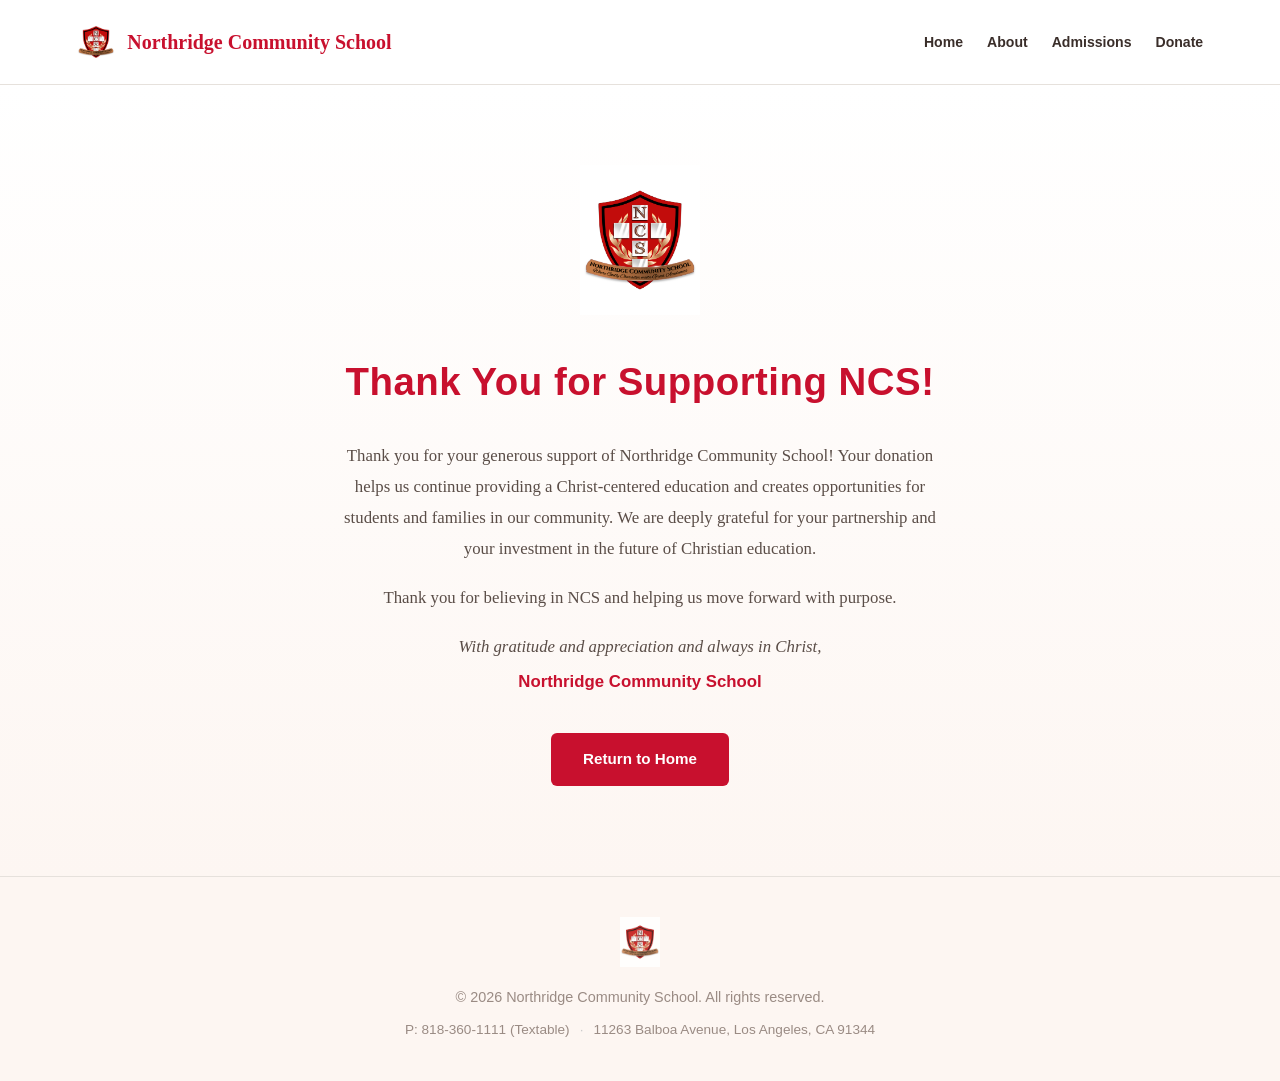
<file: donate-thank-you.html>
<!DOCTYPE html>
<html lang="en">
<head>
<meta charset="UTF-8">
<meta name="viewport" content="width=device-width, initial-scale=1.0">
<title>Thank You — Northridge Community School</title>
<link rel="stylesheet" href="assets/css/styles.css">
<style>
.brand-name{font-size:1.25rem;color:#C8102E;font-weight:700;}
@media(max-width:900px){
  .brand-name::after{content:"NCS";}
  .brand-name-text{display:none;}
}
.thankyou-hero{text-align:center;padding:80px 6% 90px;background:linear-gradient(180deg,#fff 0%,#fdf6f2 100%);}
.thankyou-hero img.crest{height:150px;margin-bottom:28px;}
.thankyou-hero h1{font-size:2.4rem;color:var(--red);margin-bottom:28px;}
.thankyou-note{max-width:620px;margin:0 auto 36px;text-align:center;font-size:1.05rem;color:#5a4d47;line-height:1.85;}
.thankyou-note p{margin-bottom:18px;}
.thankyou-signoff{font-family:Georgia,serif;font-style:italic;}
.thankyou-signoff strong{display:block;font-style:normal;font-family:'Trebuchet MS',sans-serif;color:var(--red);margin-top:4px;}
.thankyou-hero .btn-primary{display:inline-block;padding:14px 32px;border-radius:6px;font-family:'Trebuchet MS',sans-serif;font-weight:700;text-decoration:none;font-size:0.95rem;}
</style>
</head>
<body>

<nav>
  <a href="index.html" class="brand">
    <img src="assets/pictures/logo.png" alt="NCS Crest">
    <span class="brand-name"><span class="brand-name-text">Northridge Community School</span></span>
  </a>
  <ul class="nav-links" id="navLinks">
    <li><a href="index.html">Home</a></li>
    <li><a href="about.html">About</a></li>
    <li><a href="admissions.html">Admissions</a></li>
    <li><a href="https://support.northridgecommunityschool.com/">Donate</a></li>
  </ul>
  <button class="menu-toggle" id="menuToggle" aria-label="Toggle navigation" aria-expanded="false">
    <span></span><span></span><span></span>
  </button>
</nav>

<section class="thankyou-hero">
  <img class="crest" src="assets/pictures/logo.png" alt="Northridge Community School Crest">
  <h1>Thank You for Supporting NCS!</h1>
  <div class="thankyou-note">
    <p>Thank you for your generous support of Northridge Community School! Your donation helps us continue providing a Christ-centered education and creates opportunities for students and families in our community. We are deeply grateful for your partnership and your investment in the future of Christian education.</p>
    <p>Thank you for believing in NCS and helping us move forward with purpose.</p>
    <p class="thankyou-signoff">With gratitude and appreciation and always in Christ,<strong>Northridge Community School</strong></p>
  </div>
  <a href="index.html" class="btn-primary">Return to Home</a>
</section>

<footer>
  <img class="crest-small" src="assets/pictures/logo.png" alt="NCS Crest">
  <p>&copy; 2026 Northridge Community School. All rights reserved.</p>
  <div class="footer-contact">
    <span>P: 818-360-1111 (Textable)</span>
    <span class="footer-divider">·</span>
    <span>11263 Balboa Avenue, Los Angeles, CA 91344</span>
  </div>
</footer>

<script src="assets/js/shared.js"></script>
</body>
</html>
</file>
<file: assets/css/styles.css>
:root{
  --red:#C8102E;
  --bronze:#B07D4F;
  --bronze-light:#D9B48F;
  --cream:#FFFFFF;
  --ink:#3A2E2A;
  --grey-line:#E6E1DC;
}
*{box-sizing:border-box;margin:0;padding:0;}
html{overflow-x:hidden;}
body{font-family:'Georgia','Times New Roman',serif;color:var(--ink);background:#fff;line-height:1.6;overflow-x:hidden;width:100%;}
h1,h2,h3{font-family:'Trebuchet MS','Helvetica Neue',sans-serif;font-weight:700;letter-spacing:0.5px;}

/* NAV */
nav{display:flex;align-items:center;justify-content:space-between;padding:18px 6%;background:#fff;border-bottom:1px solid var(--grey-line);position:sticky;top:0;z-index:100;}
.brand{display:flex;align-items:center;gap:12px;}
.brand img{height:48px;}
.brand span{font-size:1.25rem;color:var(--red);font-weight:700;}
.brand-full{display:none;}
.brand-short{display:none;}
.brand-name-full{font-size:1.25rem;color:var(--red);font-weight:700;display:inline;}
.brand-name-short{font-size:1.25rem;color:var(--red);font-weight:700;display:none;}
.nav-links{display:flex;gap:24px;list-style:none;align-items:center;flex-wrap:nowrap;}
.nav-links a{text-decoration:none;color:var(--ink);font-family:'Trebuchet MS',sans-serif;font-size:0.88rem;font-weight:600;transition:color 0.2s;white-space:nowrap;}
.nav-links a:hover,.nav-links a.active{color:var(--red);}
.nav-portal{margin-left:20px;padding-left:20px;border-left:1px solid var(--grey-line);}
.nav-portal a{color:var(--bronze) !important;border:1.5px solid var(--bronze);border-radius:20px;padding:6px 16px;transition:background 0.2s,color 0.2s !important;}
.nav-portal a:hover{background:var(--bronze);color:#fff !important;}
.nav-portal a.active{background:var(--bronze);color:#fff !important;}
.menu-toggle{display:none;flex-direction:column;gap:5px;background:none;border:none;cursor:pointer;padding:8px;}
.menu-toggle span{display:block;width:24px;height:3px;background:var(--red);border-radius:2px;transition:transform 0.2s,opacity 0.2s;}
.menu-toggle.open span:nth-child(1){transform:translateY(8px) rotate(45deg);}
.menu-toggle.open span:nth-child(2){opacity:0;}
.menu-toggle.open span:nth-child(3){transform:translateY(-8px) rotate(-45deg);}

/* PAGE HEADER */
.page-header{text-align:center;padding:60px 6% 50px;background:linear-gradient(180deg,#fff 0%,#fdf6f2 100%);}
.page-header h1{font-size:2.6rem;color:var(--red);margin-bottom:12px;}
.page-header p{font-size:1.05rem;color:#5a4d47;max-width:600px;margin:0 auto;}

/* SECTIONS */
section{padding:70px 6%;}
.section-alt{background:#fdf6f2;border-top:1px solid var(--grey-line);border-bottom:1px solid var(--grey-line);}
.section-tuition{background:#fff;border-top:4px solid var(--bronze);border-bottom:4px solid var(--bronze);box-shadow:inset 0 12px 24px -20px rgba(176,125,79,0.4),inset 0 -12px 24px -20px rgba(176,125,79,0.4);}
.section-header{text-align:center;margin-bottom:48px;}
.section-header .eyebrow{display:inline-block;color:var(--bronze);font-family:'Trebuchet MS',sans-serif;font-weight:700;font-size:0.8rem;letter-spacing:3px;text-transform:uppercase;margin-bottom:8px;}
.section-header h2{font-size:2.2rem;color:var(--red);}
.divider{width:60px;height:4px;background:var(--bronze);margin:16px auto 0;border-radius:2px;}

/* BUTTONS */
.btn-primary{background:var(--red);color:#fff;}
.btn-secondary{background:#fff;color:var(--bronze);border:2px solid var(--bronze);}

/* ABOUT */
.about-grid{display:grid;grid-template-columns:repeat(4,1fr);gap:28px;max-width:1200px;margin:0 auto;}
.about-card{background:#fff;border:1px solid var(--grey-line);border-radius:10px;padding:32px 24px;text-align:center;box-shadow:0 2px 8px rgba(0,0,0,0.03);}
.about-card .icon{width:56px;height:56px;margin:0 auto 16px;border-radius:50%;background:var(--red);display:flex;align-items:center;justify-content:center;color:#fff;font-size:1.4rem;font-family:'Trebuchet MS',sans-serif;font-weight:700;}
.about-card h3{color:var(--ink);margin-bottom:10px;font-size:1.15rem;}
.about-card p{font-size:0.95rem;color:#6b5e58;}
.about-intro{max-width:760px;margin:0 auto 48px;text-align:center;font-size:1.05rem;color:#5a4d47;}

/* VIDEO PLACEHOLDER */
.video-placeholder{max-width:800px;margin:48px auto 0;aspect-ratio:16/9;background:#fdf6f2;border:2px dashed var(--bronze-light);border-radius:10px;display:flex;align-items:center;justify-content:center;}
.video-placeholder-inner{text-align:center;color:var(--bronze);}
.video-icon{width:60px;height:60px;border-radius:50%;background:var(--bronze);color:#fff;display:flex;align-items:center;justify-content:center;font-size:1.4rem;margin:0 auto 12px;}
.video-placeholder-inner p{font-family:'Trebuchet MS',sans-serif;font-weight:600;font-size:0.95rem;}

/* STATS BANNER */
.stats-banner{max-width:500px;margin:56px auto 0;display:grid;grid-template-columns:1fr;gap:32px;padding-top:48px;border-top:1px solid var(--grey-line);}
.stat-item{text-align:center;padding:8px 16px;}
.stat-number{font-family:'Trebuchet MS',sans-serif;font-weight:700;font-size:3rem;color:var(--red);line-height:1;margin-bottom:12px;display:inline-block;transition:transform 0.2s;}
.stat-number.pop{animation:stat-pop 0.5s ease;}
@keyframes stat-pop{0%{transform:scale(1);}40%{transform:scale(1.25);color:var(--bronze);}100%{transform:scale(1);}}
.stat-item p{font-size:0.95rem;color:#6b5e58;max-width:340px;margin:0 auto;}

/* WEEKLY SCHEDULE BAR */
.schedule-bar{max-width:1200px;margin:40px auto 0;background:#fdf6f2;border:1px solid var(--grey-line);border-radius:10px;padding:28px 32px;}
.schedule-bar h3{text-align:center;color:var(--ink);font-size:1.1rem;margin-bottom:6px;}
.schedule-subtitle{text-align:center;color:var(--bronze);font-family:'Trebuchet MS',sans-serif;font-weight:600;font-size:0.85rem;letter-spacing:0.5px;margin-bottom:24px;}
.schedule-table{display:grid;grid-template-columns:repeat(5,1fr);gap:0 16px;}
.schedule-item{display:flex;flex-direction:column;align-items:center;gap:14px;}
.schedule-item .day-name{font-family:'Trebuchet MS',sans-serif;font-weight:700;font-size:0.95rem;color:var(--ink);padding-bottom:14px;border-bottom:1px solid var(--grey-line);width:100%;text-align:center;}
.day-tag{display:inline-block;padding:5px 0;border-radius:20px;font-size:0.8rem;font-weight:700;letter-spacing:0.5px;font-family:'Trebuchet MS',sans-serif;width:90px;text-align:center;}
.day-tag.home{background:var(--bronze);color:#fff;}
.day-tag.campus{background:var(--red);color:#fff;box-shadow:0 0 0 0 rgba(200,16,46,0.55);animation:campus-pulse 2.4s ease-out infinite;}
@keyframes campus-pulse{0%{box-shadow:0 0 0 0 rgba(200,16,46,0.55);}70%{box-shadow:0 0 0 8px rgba(200,16,46,0);}100%{box-shadow:0 0 0 0 rgba(200,16,46,0);}}
@media(prefers-reduced-motion:reduce){.day-tag.campus{animation:none;box-shadow:0 0 0 4px rgba(200,16,46,0.15);}}

/* STAFF */
.staff-grid{display:grid;grid-template-columns:none;grid-auto-flow:column;grid-auto-columns:150px;gap:24px;max-width:1100px;margin:0 auto;overflow-x:auto;padding:4px 4px 12px;scroll-snap-type:x mandatory;-webkit-overflow-scrolling:touch;scrollbar-width:none;justify-content:flex-start;}
.staff-grid::-webkit-scrollbar{display:none;}
.staff-card{scroll-snap-align:start;}
.staff-card{text-align:center;}
.staff-photo{width:120px;height:120px;border-radius:50%;margin:0 auto 14px;background:linear-gradient(135deg,var(--bronze-light),var(--bronze));display:flex;align-items:center;justify-content:center;color:#fff;font-family:'Trebuchet MS',sans-serif;font-size:1.6rem;font-weight:700;border:4px solid #fff;box-shadow:0 2px 10px rgba(0,0,0,0.08);overflow:hidden;}
.staff-photo img{width:100%;height:100%;object-fit:cover;object-position:center 25%;}
.staff-card h3{font-size:1.05rem;color:var(--ink);margin-bottom:4px;line-height:1.3;min-height:1.3em;display:flex;align-items:center;justify-content:center;}
.staff-card p{font-size:0.88rem;color:var(--bronze);font-family:'Trebuchet MS',sans-serif;font-weight:600;line-height:1.3;min-height:2.4em;display:flex;align-items:flex-start;justify-content:center;text-align:center;}

/* EVENTS & SCHEDULE */
.events-section{background:#fff;border-bottom:1px solid var(--grey-line);}
.events-grid{display:grid;grid-template-columns:repeat(2,1fr);gap:32px;max-width:1100px;margin:0 auto;}
.accordion-card{background:#fff;border:1px solid var(--grey-line);border-radius:12px;overflow:hidden;box-shadow:0 2px 10px rgba(0,0,0,0.04);}
.accordion-card-header{display:flex;align-items:center;gap:12px;padding:20px 24px;border-bottom:1px solid var(--grey-line);background:#fdf6f2;}
.accordion-card-icon{font-size:1.4rem;line-height:1;}
.accordion-card-header h3{font-size:1.1rem;color:var(--ink);margin:0;}
.accordion-list{padding:8px 0;}
.accordion-item{border-bottom:1px solid var(--grey-line);}
.accordion-item:last-child{border-bottom:none;}
.accordion-trigger{width:100%;display:flex;align-items:center;gap:12px;padding:14px 24px;background:none;border:none;cursor:pointer;text-align:left;transition:background 0.15s;}
.accordion-trigger:hover{background:#fdf6f2;}
.accordion-item.has-event .accordion-trigger{border-left:3px solid var(--red);}
.accordion-item:not(.has-event) .accordion-trigger{border-left:3px solid var(--grey-line);}
.accordion-day-label{font-family:'Trebuchet MS',sans-serif;font-weight:700;font-size:0.95rem;color:var(--ink);flex:1;}
.accordion-meta{font-size:0.8rem;color:var(--bronze);font-family:'Trebuchet MS',sans-serif;font-weight:600;margin-right:8px;}
.accordion-item:not(.has-event) .accordion-meta{color:#bbb;}
.accordion-arrow{flex-shrink:0;color:var(--bronze);transition:transform 0.25s ease;}
.accordion-trigger[aria-expanded="true"] .accordion-arrow{transform:rotate(180deg);}
.accordion-body{max-height:0;overflow:hidden;transition:max-height 0.3s ease,padding 0.3s ease;padding:0 24px;}
.accordion-body.open{max-height:400px;padding:12px 24px 16px;}
.accordion-empty{font-size:0.88rem;color:#aaa;font-style:italic;margin:0;}
.event-item{display:flex;align-items:flex-start;gap:14px;padding:8px 0;border-bottom:1px solid var(--grey-line);}
.event-item:last-child{border-bottom:none;}
.event-time{font-family:'Trebuchet MS',sans-serif;font-size:0.78rem;font-weight:700;color:var(--red);background:#fff0f2;padding:3px 8px;border-radius:4px;white-space:nowrap;flex-shrink:0;margin-top:2px;}
.event-badge{font-size:1.1rem;flex-shrink:0;margin-top:2px;}
.event-item strong{font-family:'Trebuchet MS',sans-serif;font-size:0.92rem;color:var(--ink);display:block;margin-bottom:2px;}
.event-item p{font-size:0.82rem;color:#888;margin:0;}

/* ADMISSIONS */
.admissions-wrap{max-width:1000px;margin:0 auto;display:grid;grid-template-columns:1.1fr 0.9fr;gap:48px;align-items:center;}
.steps{list-style:none;counter-reset:step;}
.steps li{counter-increment:step;display:flex;gap:18px;margin-bottom:28px;}
.steps li::before{content:counter(step);flex-shrink:0;width:40px;height:40px;border-radius:50%;background:var(--bronze);color:#fff;display:flex;align-items:center;justify-content:center;font-family:'Trebuchet MS',sans-serif;font-weight:700;}
.steps h3{font-size:1.1rem;margin-bottom:4px;color:var(--ink);}
.steps p{font-size:0.95rem;color:#6b5e58;}
.admissions-card{background:#fff;border:1px solid var(--grey-line);border-radius:10px;padding:36px 28px;box-shadow:0 2px 10px rgba(0,0,0,0.04);}
.admissions-card h3{color:var(--red);margin-bottom:18px;font-size:1.3rem;}
.admissions-card ul{list-style:none;margin-bottom:24px;}
.admissions-card ul li{padding:8px 0;border-bottom:1px solid var(--grey-line);display:flex;justify-content:space-between;font-size:0.95rem;}
.admissions-card ul li span:last-child{color:var(--bronze);font-weight:700;}
.admissions-card a{display:block;text-align:center;background:var(--red);color:#fff;padding:14px;border-radius:6px;text-decoration:none;font-family:'Trebuchet MS',sans-serif;font-weight:700;}

/* INTERESTED? LEAD CAPTURE BUTTON */
.admissions-card .interest-cta-btn{display:block;width:100%;text-align:center;background:var(--bronze);color:#fff;padding:14px;border:none;border-radius:6px;text-decoration:none;font-family:'Trebuchet MS',sans-serif;font-weight:700;font-size:1rem;cursor:pointer;margin-bottom:14px;box-shadow:0 4px 14px rgba(176,125,79,0.45);transition:transform 0.15s ease,box-shadow 0.15s ease;-webkit-appearance:none;appearance:none;box-sizing:border-box;}
.admissions-card .interest-cta-btn:hover{transform:translateY(-2px);box-shadow:0 6px 18px rgba(176,125,79,0.55);}

/* TUITION */
.tuition-grid{display:grid;grid-template-columns:repeat(2,1fr);gap:32px;max-width:800px;margin:0 auto 32px;}
.tuition-card{background:#fdf6f2;border:1px solid var(--grey-line);border-radius:10px;padding:32px 28px;text-align:center;}
.tuition-grade{font-family:'Trebuchet MS',sans-serif;font-weight:700;color:var(--ink);font-size:1.05rem;margin-bottom:12px;}
.tuition-amount{font-family:'Trebuchet MS',sans-serif;font-weight:700;font-size:2.4rem;color:var(--red);margin-bottom:14px;}
.tuition-amount span{font-size:1rem;font-weight:600;color:var(--bronze);}
.tuition-card p{font-size:0.92rem;color:#6b5e58;}
.tuition-card-wide{max-width:800px;margin:0 auto 32px;padding:28px 36px;}
.tuition-wide-main{display:flex;align-items:center;justify-content:space-between;gap:24px;text-align:left;}
.tuition-wide-text .tuition-grade{margin-bottom:6px;}
.tuition-wide-text p{margin:0;}
.tuition-card-wide .tuition-amount{margin-bottom:0;flex-shrink:0;white-space:nowrap;}
.tuition-card-wide .tuition-toggle{margin:18px auto 0;}
.tuition-toggle{display:flex;align-items:center;justify-content:center;gap:8px;margin:18px auto 0;background:#fff;border:2px solid var(--bronze);color:var(--bronze);font-family:'Trebuchet MS',sans-serif;font-weight:700;font-size:0.85rem;padding:9px 20px;border-radius:24px;cursor:pointer;transition:background 0.2s,color 0.2s;animation:toggle-attention 2.5s ease-in-out infinite;}
.tuition-toggle:hover,.tuition-toggle[aria-expanded="true"]{background:var(--bronze);color:#fff;}
.tuition-arrow{transition:transform 0.25s ease;}
.tuition-toggle[aria-expanded="true"] .tuition-arrow{transform:rotate(180deg);}
@keyframes toggle-attention{0%,100%{box-shadow:0 0 0 0 rgba(176,125,79,0.35);}50%{box-shadow:0 0 0 8px rgba(176,125,79,0);}}
@media(prefers-reduced-motion:reduce){.tuition-toggle{animation:none;}}
.tuition-details{max-height:0;overflow:hidden;transition:max-height 0.3s ease,opacity 0.3s ease,margin-top 0.3s ease;opacity:0;margin-top:0;}
.tuition-details.open{max-height:120px;opacity:1;margin-top:16px;}
.tuition-details p{background:#fff;border:1px solid var(--grey-line);border-radius:8px;padding:12px 16px;font-size:0.9rem;color:var(--ink);}
.tuition-details strong{color:var(--red);}
.tuition-note{max-width:760px;margin:0 auto;text-align:center;border-top:1px solid var(--grey-line);padding-top:32px;}
.tuition-note h3{color:var(--red);font-size:1.2rem;margin-bottom:10px;}
.tuition-note p{font-size:0.95rem;color:#5a4d47;}

/* ENROLL CTA */
.enroll-cta{text-align:center;background:linear-gradient(135deg,#fdf6f2 0%,#fff 100%);border-top:1px solid var(--grey-line);border-bottom:1px solid var(--grey-line);}
.enroll-cta h2{font-size:2rem;color:var(--red);margin-bottom:14px;}
.enroll-cta p{max-width:560px;margin:0 auto 28px;font-size:1.05rem;color:#5a4d47;}
.enroll-cta a,.enroll-cta button{display:inline-block;padding:14px 36px;border-radius:6px;font-family:'Trebuchet MS',sans-serif;font-weight:700;text-decoration:none;font-size:0.95rem;transition:transform 0.15s,box-shadow 0.15s;animation:enroll-pulse 2.6s ease-in-out infinite;-webkit-appearance:none;appearance:none;box-sizing:border-box;line-height:normal;}
.enroll-cta a:hover,.enroll-cta button:hover{transform:translateY(-2px);box-shadow:0 6px 14px rgba(0,0,0,0.12);}
@keyframes enroll-pulse{0%,100%{box-shadow:0 0 0 0 rgba(200,16,46,0.4);}50%{box-shadow:0 0 0 10px rgba(200,16,46,0);}}
@media(prefers-reduced-motion:reduce){.enroll-cta a,.enroll-cta button{animation:none;}}

/* DONATE */
.donate-section{background:linear-gradient(180deg,#fdf6f2 0%,#fff 100%);text-align:center;}
.donate-section p.lead{max-width:640px;margin:0 auto 40px;font-size:1.05rem;color:#5a4d47;}

/* FOOTER */
footer{background:#fdf6f2;border-top:1px solid var(--grey-line);padding:40px 6%;text-align:center;font-size:0.9rem;color:#9a8b84;font-family:'Trebuchet MS',sans-serif;}
footer .crest-small{height:50px;margin-bottom:12px;opacity:0.85;}
.footer-contact{margin-top:10px;font-size:0.85rem;color:#9a8b84;display:flex;align-items:center;justify-content:center;gap:10px;flex-wrap:wrap;}
.footer-divider{color:#ccc;}

/* RESPONSIVE */
@media(max-width:1024px){
  .nav-links{gap:16px;}
  .nav-links a{font-size:0.82rem;}
  .brand span{font-size:1.05rem;}
}
@media(max-width:900px){
  .about-grid,.tuition-grid{grid-template-columns:repeat(2,1fr);}
  .admissions-wrap{grid-template-columns:1fr;}
  .menu-toggle{display:flex;}
  .brand-name-full{display:none;}
  .brand-name-short{display:inline;}
  .nav-links{display:none;position:absolute;top:100%;left:0;right:0;flex-direction:column;background:#fff;border-bottom:1px solid var(--grey-line);padding:8px 6% 16px;gap:0;box-shadow:0 8px 16px rgba(0,0,0,0.05);}
  .nav-links.open{display:flex;}
  .nav-links li{border-top:1px solid var(--grey-line);}
  .nav-links a{display:block;padding:14px 4px;font-size:1.05rem;}
  .nav-portal{margin-left:0;padding-left:0;border-left:none;border-top:2px solid var(--bronze) !important;}
  .nav-portal a{border:none !important;border-radius:0 !important;padding:14px 4px !important;color:var(--bronze) !important;background:none !important;}
  .nav-portal a.active{background:none !important;color:var(--bronze) !important;}
  .hero h1{font-size:2.2rem;}
  .schedule-table{gap:0 8px;}
  .schedule-item .day-name{font-size:0.85rem;}
  .day-tag{width:80px;padding:5px 0;font-size:0.75rem;}
  .events-grid{grid-template-columns:1fr;gap:20px;}
}
@media(max-width:600px){
  nav{padding:14px 5%;}
  .brand span{font-size:1.05rem;}
  .brand img{height:40px;}
  section{padding:48px 6%;}
  .section-header{margin-bottom:32px;}
  .section-header h2{font-size:1.7rem;}
  .about-grid,.tuition-grid{grid-template-columns:1fr;gap:18px;}
  .about-card{padding:26px 20px;}
  .about-intro{font-size:0.98rem;margin-bottom:32px;}
  .video-placeholder{margin-top:32px;border-radius:8px;}
  .video-icon{width:48px;height:48px;font-size:1.1rem;}
  .schedule-bar{padding:22px 20px;margin-top:28px;}
  .schedule-table{display:flex;flex-direction:column;}
  .schedule-item{flex-direction:row;align-items:center;justify-content:space-between;gap:0;padding:12px 0;border-bottom:1px solid var(--grey-line);}
  .schedule-item:last-child{border-bottom:none;}
  .schedule-item .day-name{border-bottom:none;padding-bottom:0;width:auto;text-align:left;}
  .stats-banner{margin-top:36px;padding-top:32px;gap:28px;}
  .stat-number{font-size:2.4rem;}
  .admissions-wrap{gap:32px;}
  .steps li{gap:14px;margin-bottom:22px;}
  .steps li::before{width:34px;height:34px;font-size:0.9rem;}
  .admissions-card{padding:28px 22px;}
  .tuition-card{padding:26px 20px;}
  .tuition-amount{font-size:2rem;}
  .tuition-card-wide{padding:24px 20px;}
  .tuition-wide-main{flex-direction:column;align-items:center;text-align:center;gap:14px;}
  .tuition-wide-text p{text-align:center;}
  .staff-photo{width:100px;height:100px;font-size:1.4rem;}
  .page-header{padding:40px 6% 36px;}
  .page-header h1{font-size:1.9rem;}
}

/* Clickable brand logo */
.brand{ text-decoration:none; }
.brand:hover span{ text-decoration:underline; }

/* Preview icon letters */
.preview-icon-text{
  width:64px;height:64px;border-radius:50%;background:var(--red);
  display:flex;align-items:center;justify-content:center;
  margin:0 auto 18px;
  font-family:'Trebuchet MS',sans-serif;font-weight:700;
  font-size:1.3rem;color:#fff;letter-spacing:1px;
}
.preview-icon-text.bronze{ background:var(--bronze); }

/* GET MORE INFO — lead-capture modal (shared across index/about/admissions —
   previously duplicated verbatim in each page's own <style> block) */
.lead-modal-overlay{display:none;position:fixed;inset:0;background:rgba(0,0,0,0.55);z-index:1000;align-items:center;justify-content:center;padding:1rem;}
.lead-modal-overlay.open{ display:flex; }
.lead-modal{background:#fff;width:100%;max-width:480px;border-radius:12px;padding:2rem;position:relative;max-height:90vh;overflow-y:auto;}
.lead-modal-close{position:absolute;top:0.75rem;right:0.9rem;background:none;border:none;font-size:1.5rem;line-height:1;cursor:pointer;color:#666;}
.lead-modal h3{color:#C8102E;margin-top:0;margin-bottom:0.25rem;}
.lead-modal-sub{color:#555;font-size:0.95rem;margin-top:0;margin-bottom:1.25rem;}
.lead-field{margin-bottom:1rem;}
.lead-field label{display:block;font-weight:600;font-size:0.9rem;margin-bottom:0.3rem;color:#333;}
.lead-field input,
.lead-field select{width:100%;padding:0.65rem 0.75rem;border:1px solid #ccc;border-radius:6px;font-size:1rem;box-sizing:border-box;}
.lead-field input:focus,
.lead-field select:focus{outline:none;border-color:#C8102E;}
.lead-optional{font-weight:400;color:#888;font-size:0.8rem;}
.lead-submit-btn{width:100%;background:#C8102E;color:#fff;border:none;padding:0.85rem;border-radius:6px;font-weight:700;font-size:1rem;cursor:pointer;margin-top:0.5rem;}
.lead-submit-btn:disabled{opacity:0.6;cursor:not-allowed;}
.lead-error-msg{color:#C8102E;font-size:0.9rem;margin-top:0.75rem;display:none;}
.lead-success-view{display:none;text-align:center;}
.lead-success-view h3{color:#B07D4F;}
.lead-success-icon{font-size:2.5rem;margin-bottom:0.5rem;}
.lead-modal-close-btn{background:#B07D4F;color:#fff;border:none;padding:0.7rem 1.5rem;border-radius:6px;font-weight:700;cursor:pointer;margin-top:1rem;}

/* "Get More Info Now" buttons rendered as <button> — border/cursor reset
   (previously inline style="" on each button, moved here) */
#heroGetInfoBtn,#enrollGetInfoBtn{border:none;cursor:pointer;}
</file>
